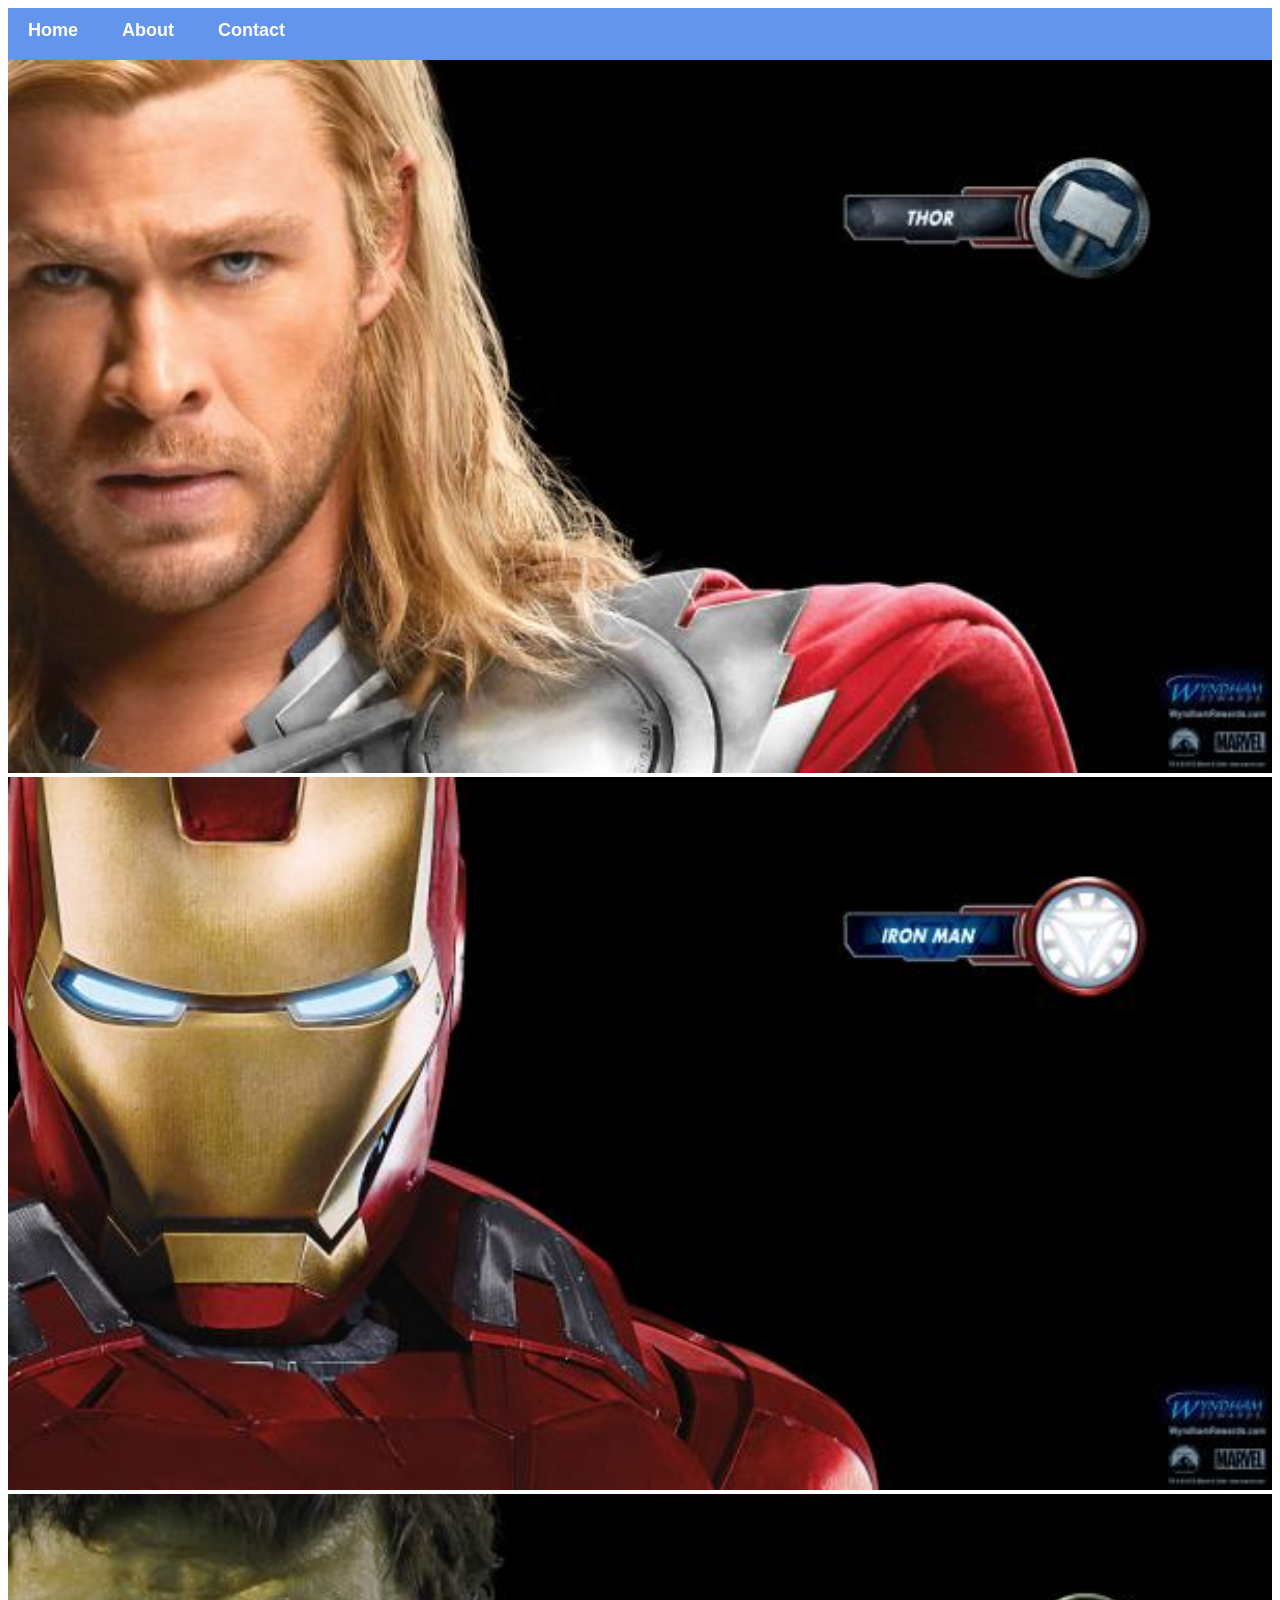
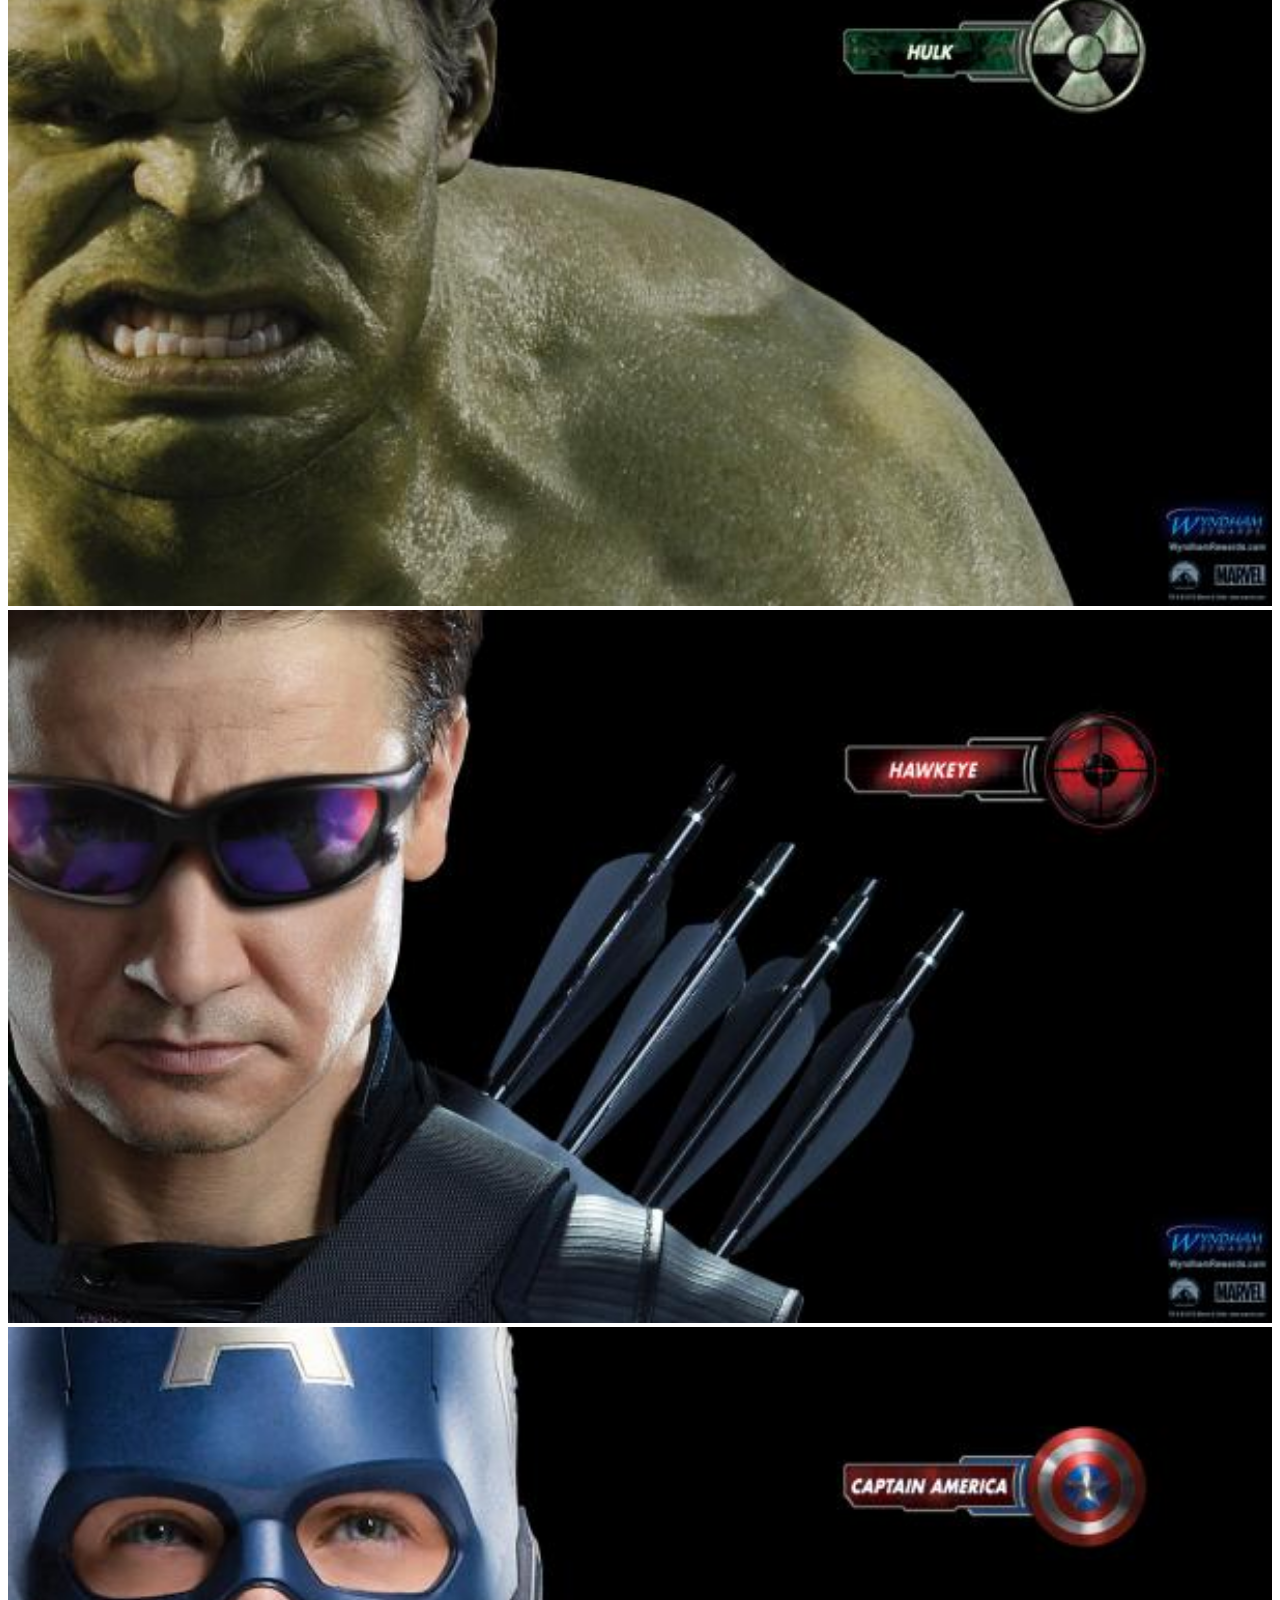
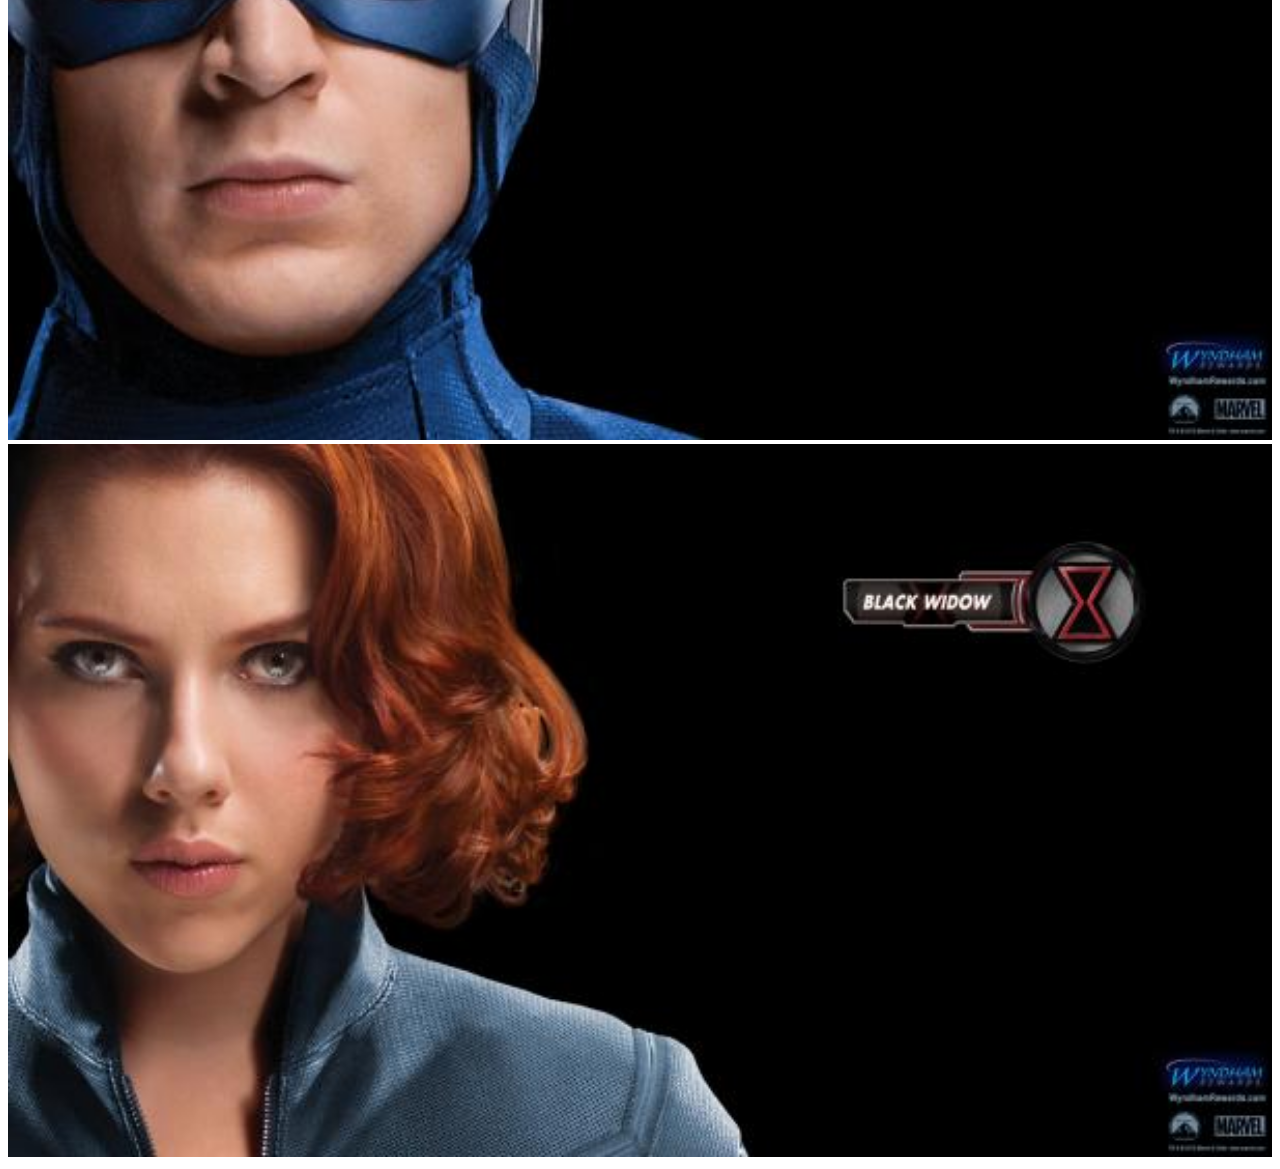
<file: Week 2_Avengers App/index.html>
<!DOCTYPE html>
<html>
<head>
    <meta charset="UTF-8" />
    <title>Avengers</title>
    <link rel="stylesheet" href="styles.css" />
</head>
<body>
    <div id="menu">
        <a href="#">Home</a>
        <a href="about.html">About</a>
        <a href="contact.html">Contact</a>
    </div>
    <div class="gallery">
        <a href="avenger_01.html"> <img src="images/avengers_01.jpg" alt="avengers_01" /></a>
        <a href="avenger_02.html"> <img src="images/avengers_02.jpg" alt="avengers_02" /></a>
        <a href="avenger_03.html"> <img src="images/avengers_03.jpg" alt="avengers_03" /></a>
        <a href="avenger_04.html"> <img src="images/avengers_04.jpg" alt="avengers_04" /></a>
        <a href="avenger_05.html"> <img src="images/avengers_05.jpg" alt="avengers_05" /></a>
        <a href="avenger_06.html"> <img src="images/avengers_06.jpg" alt="avengers_06" /></a>
    </div>    
</body>
</html>
</file>
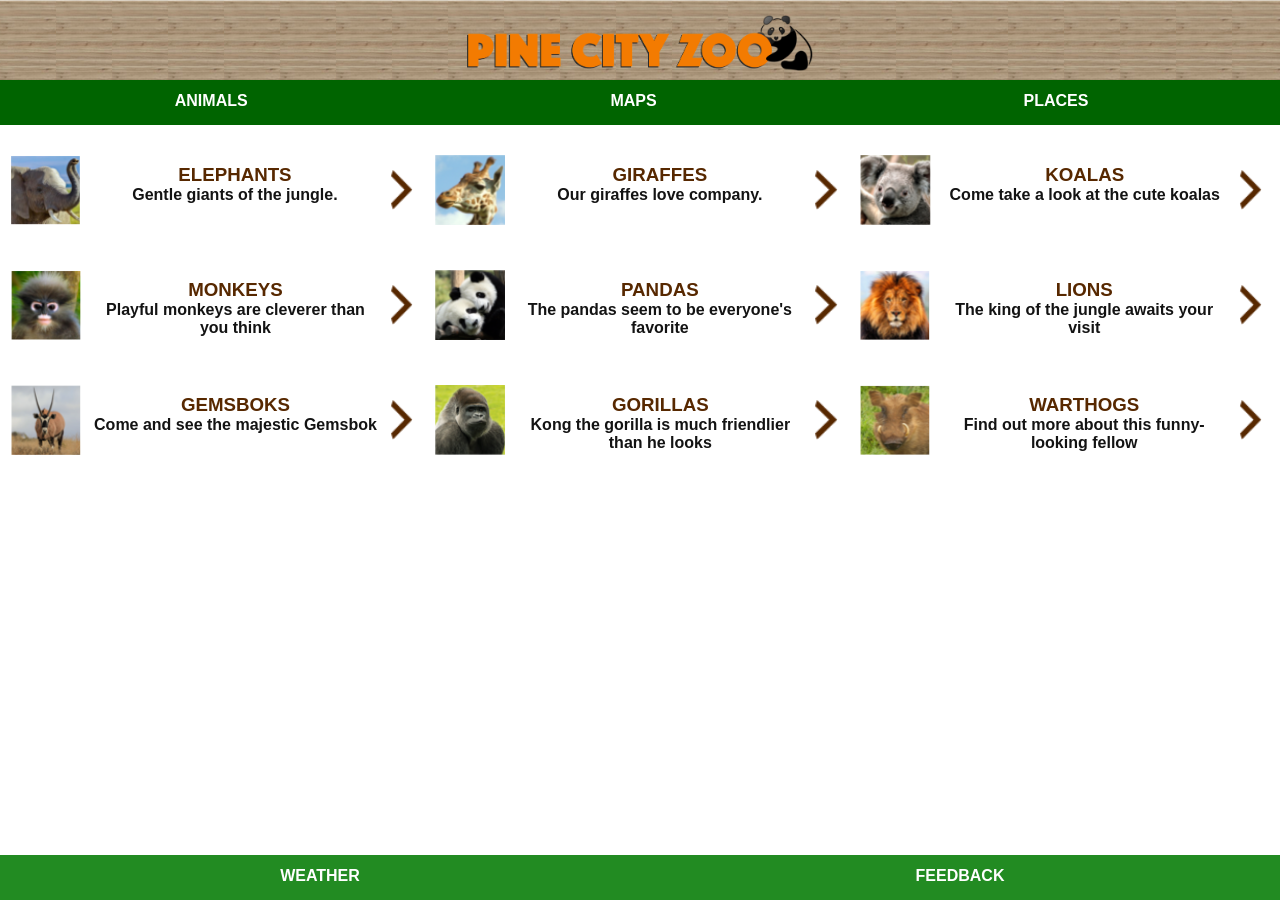
<file: animals.html>
<!DOCTYPE html>
<html>
<head>
    <meta charset="UTF-8" />
    <title>PineCityZoo</title>
    <link rel="stylesheet" href="styles.css" />
</head>
<body>
    <div id="header">
     <img src="pineCityZooImages/images/logo.png" alt="pineCityZooImages Logo">
    </div>

    <div id="tabs-top">
        <a href="#">ANIMALS</a>
        <a href="Index.html">MAPS</a>
        <a href="#">PLACES</a>

        <div id="Main">
            <div id="Content">
                <a class="info-box" href="#">
                    <img class="right" src="pineCityZooImages/images/next-arrow.png" alt="Next Arrow" />
                    <img src="pineCityZooImages/images/elephant-tn.png" alt="elephant-tn"/>
                    <h3>ELEPHANTS</h3>
                    <p>Gentle giants of the jungle.</p>
                </a>

                <a class="info-box" href="#">
                    <img class="right" src="pineCityZooImages/images/next-arrow.png" alt="Next Arrow" />
                    <img src="pineCityZooImages/images/giraffe-tn.png" alt="giraffe-tn"/>
                    <h3>GIRAFFES</h3>
                    <p>Our giraffes love company.</p>
                </a>

                <a class="info-box" href="#">
                    <img class="right" src="pineCityZooImages/images/next-arrow.png" alt="Next Arrow" />
                    <img src="pineCityZooImages/images/koala-tn.png" alt="koala-tn"/>
                    <h3>KOALAS</h3>
                    <p>Come take a look at the cute koalas</p>
                </a>

                <a class="info-box" href="#">
                    <img class="right" src="pineCityZooImages/images/next-arrow.png" alt="Next Arrow" />
                    <img src="pineCityZooImages/images/monkey-tn.png" alt="monkey-tn"/>
                    <h3>MONKEYS</h3>
                    <p>Playful monkeys are cleverer than you think</p>
                </a>

                <a class="info-box" href="#">
                    <img class="right" src="pineCityZooImages/images/next-arrow.png" alt="Next Arrow" />
                    <img src="pineCityZooImages/images/panda-tn.png" alt="panda-tn"/>
                    <h3>PANDAS</h3>
                    <p>The pandas seem to be everyone's favorite</p>
                </a>

                <a class="info-box" href="#">
                    <img class="right" src="pineCityZooImages/images/next-arrow.png" alt="Next Arrow" />
                    <img src="pineCityZooImages/images/lion-tn.png" alt="lion-tn"/>
                    <h3>LIONS</h3>
                    <p>The king of the jungle awaits your visit</p>
                </a>

                <a class="info-box" href="#">
                    <img class="right" src="pineCityZooImages/images/next-arrow.png" alt="Next Arrow" />
                    <img src="pineCityZooImages/images/gemsbok-tn.png" alt="gemsbok-tn"/>
                    <h3>GEMSBOKS</h3>
                    <p>Come and see the majestic Gemsbok</p>
                </a>

                <a class="info-box" href="#">
                    <img class="right" src="pineCityZooImages/images/next-arrow.png" alt="Next Arrow" />
                    <img src="pineCityZooImages/images/gorilla-tn.png" alt="gorilla-tn"/>
                    <h3>GORILLAS</h3>
                    <p>Kong the gorilla is much friendlier than he looks</p>
                </a>

                <a class="info-box" href="#">
                    <img class="right" src="pineCityZooImages/images/next-arrow.png" alt="Next Arrow" />
                    <img src="pineCityZooImages/images/warthog-tn.png" alt="warthog-tn"/>
                    <h3>WARTHOGS</h3>
                    <p>Find out more about this funny-looking fellow</p>
                </a>
            </div>
        </div>
    <div id="tabs-bottom">
        <a href="#">WEATHER</a>
        <a href="#">FEEDBACK</a>
    </div>
</body>
</html>
</file>
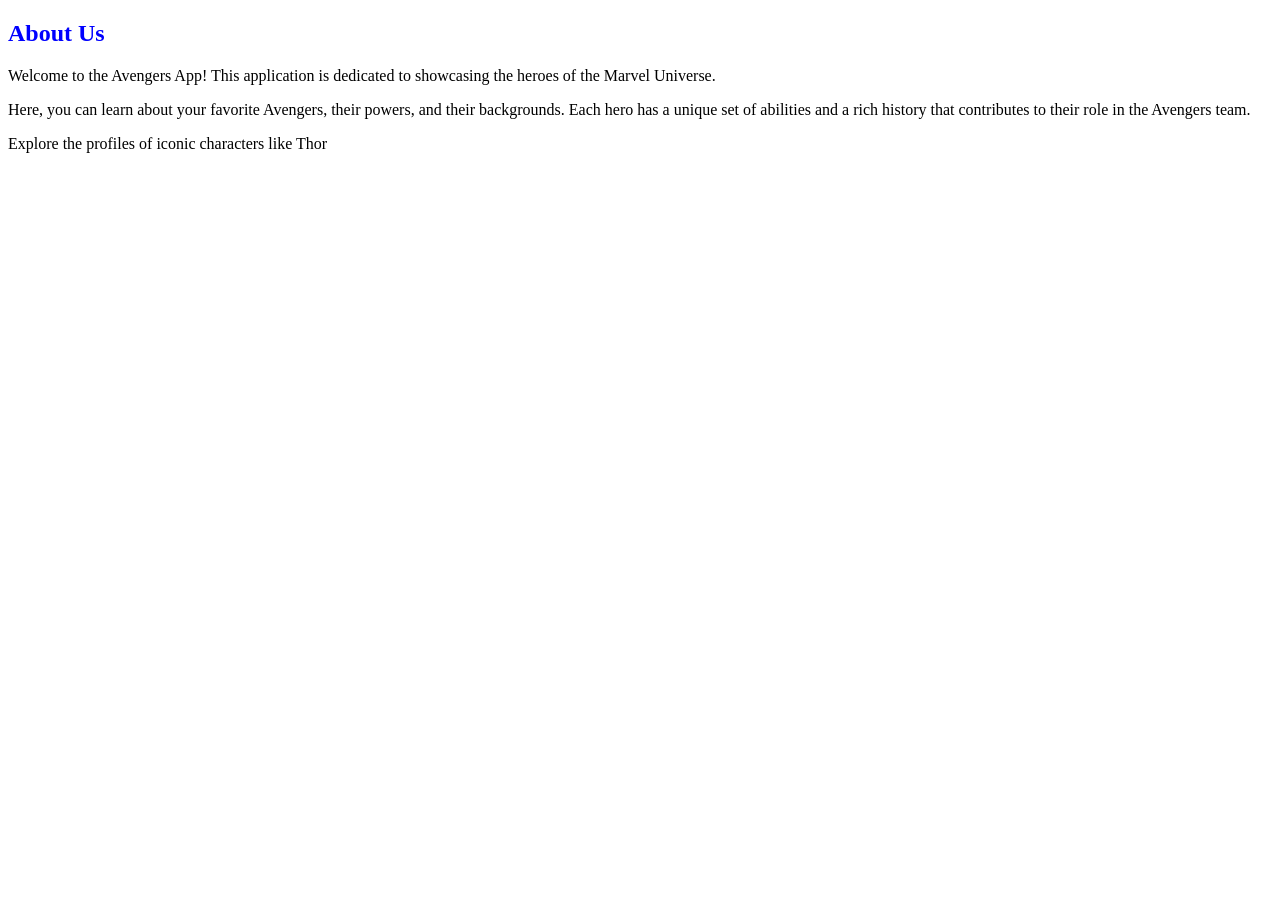
<file: Week 2_Avengers App/about.html>
<!DOCTYPE html>
<html>
<head>
    <meta charset="UTF-8" />
    <title>About Us</title>
    <link rel="stylesheet" href="styles.css" />
</head>
<body>
    <h2>About Us</h2>
    <p>Welcome to the Avengers App! This application is dedicated to showcasing the heroes of the Marvel Universe.</p>
    <p>Here, you can learn about your favorite Avengers, their powers, and their backgrounds. Each hero has a unique set of abilities and a rich history that contributes to their role in the Avengers team.</p>
    <p>Explore the profiles of iconic characters like Thor             
</body>
</html>
</file>
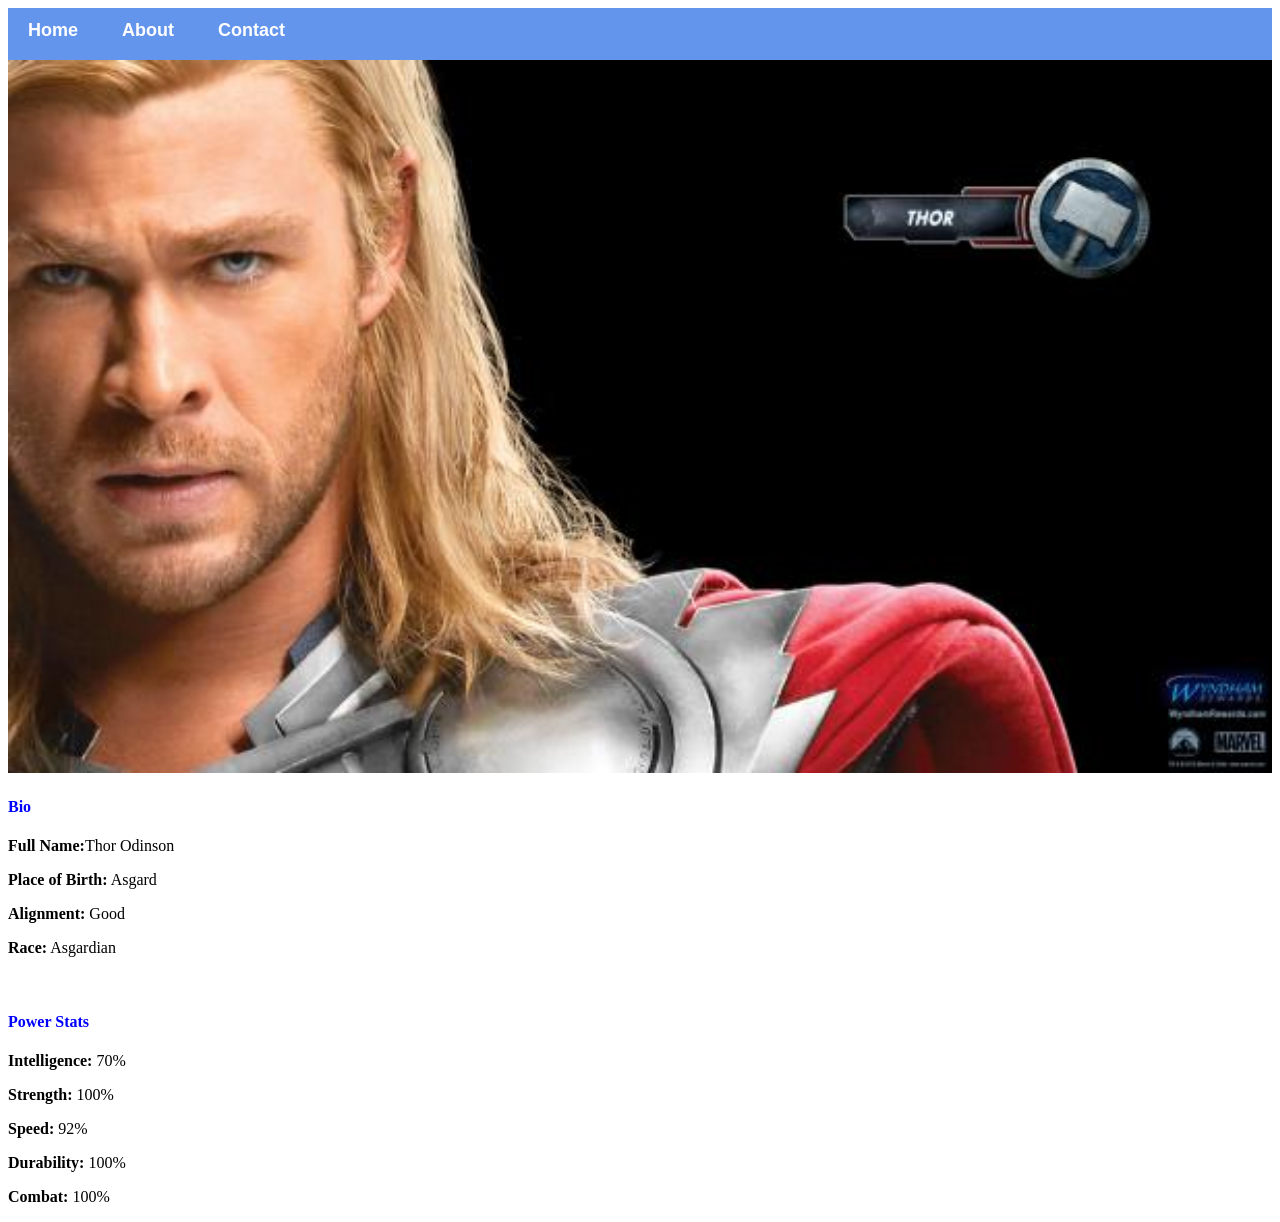
<file: Week 2_Avengers App/avenger_01.html>
<!DOCTYPE html>
<html>
<head>
    <meta charset="UTF-8" />
    <title>Avengers</title>
    <link rel="stylesheet" href="styles.css" />
</head>
<body>
    <div id="menu">
        <a href="#">Home</a>
        <a href="about.html">About</a>
        <a href="contact.html">Contact</a>
    </div>

    <div class="gallery">
        <img src="images/avengers_01.jpg" alt="avengers_01" />
    </div>
    <h4>Bio</h4>
    <p><b>Full Name:</b>Thor Odinson</p>
    <p><b>Place of Birth:</b> Asgard</p>    
    <p><b>Alignment:</b> Good</p>    
    <p><b>Race:</b> Asgardian</p>
    <br>
    <h4>Power Stats</h4> 
    <p><b>Intelligence:</b> 70%</p>
    <p><b>Strength:</b> 100%</p>
    <p><b>Speed:</b> 92%</p>
    <p><b>Durability:</b> 100%</p>
    <p><b>Combat:</b> 100%</p>               
</body>
</html>
</file>
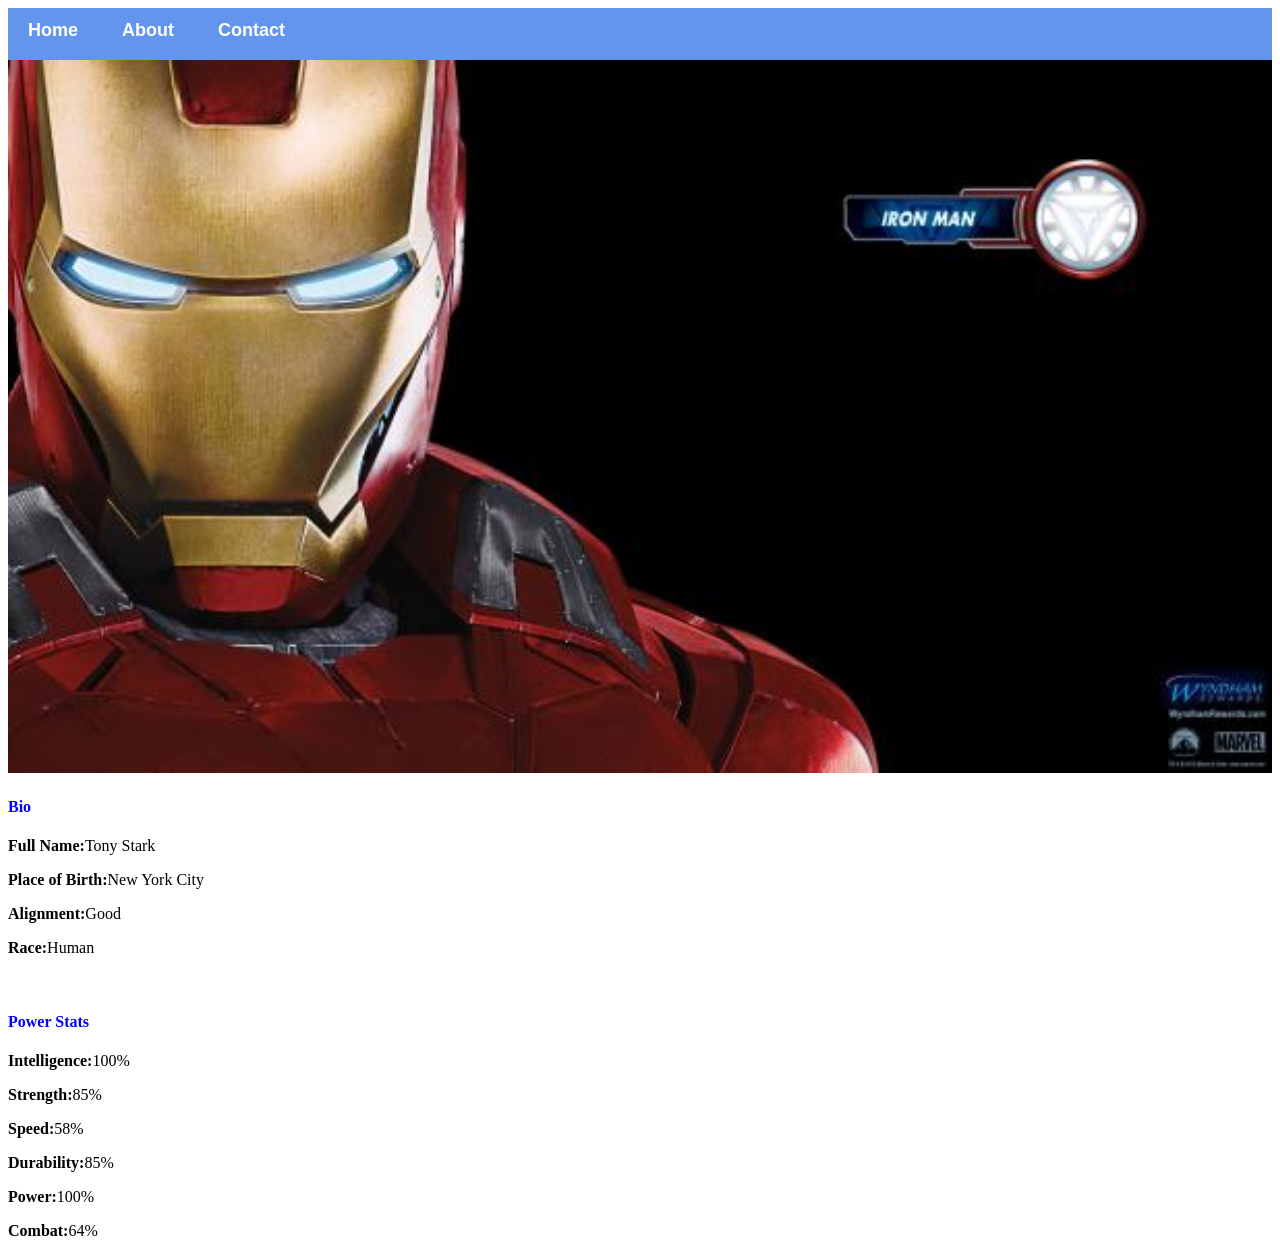
<file: Week 2_Avengers App/avenger_02.html>
<!DOCTYPE html>
<html>
<head>
    <meta charset="UTF-8" />
    <title>Avengers</title>
    <link rel="stylesheet" href="styles.css" />
</head>
<body>
    <div id="menu">
        <a href="#">Home</a>
        <a href="about.html">About</a>
        <a href="contact.html">Contact</a>
    </div>

    <div class="gallery">
        <img src="images/avengers_02.jpg" alt="avengers_02" />
    </div>
    <h4>Bio</h4>
    <p><b>Full Name:</b>Tony Stark</p>
    <p><b>Place of Birth:</b>New York City</p>    
    <p><b>Alignment:</b>Good</p>    
    <p><b>Race:</b>Human</p>
    <br>
    <h4>Power Stats</h4> 
    <p><b>Intelligence:</b>100%</p>
    <p><b>Strength:</b>85%</p>
    <p><b>Speed:</b>58%</p>
    <p><b>Durability:</b>85%</p>
    <p><b>Power:</b>100%</p>
    <p><b>Combat:</b>64%</p>               
</body>
</html>
</file>
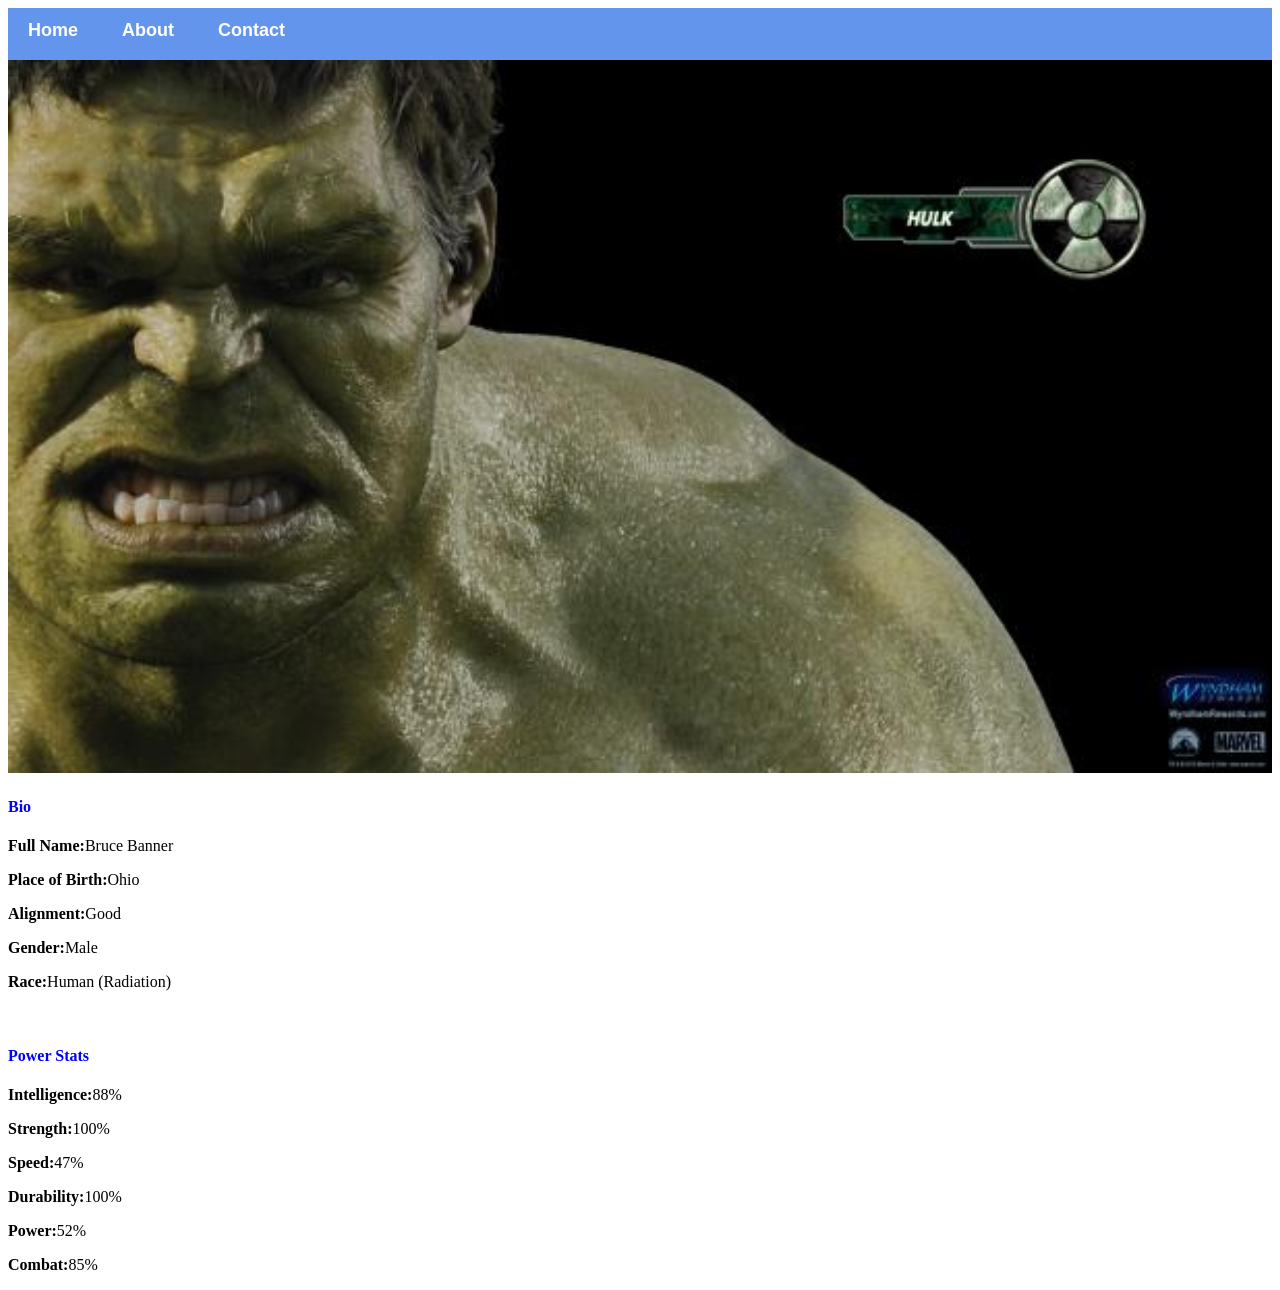
<file: Week 2_Avengers App/avenger_03.html>
<!DOCTYPE html>
<html>
<head>
    <meta charset="UTF-8" />
    <title>Avengers</title>
    <link rel="stylesheet" href="styles.css" />
</head>
<body>
    <div id="menu">
        <a href="#">Home</a>
        <a href="about.html">About</a>
        <a href="contact.html">Contact</a>
    </div>

    <div class="gallery">
        <img src="images/avengers_03.jpg" alt="avengers_03" />
    </div>
    <h4>Bio</h4>
    <p><b>Full Name:</b>Bruce Banner</p>
    <p><b>Place of Birth:</b>Ohio</p>    
    <p><b>Alignment:</b>Good</p>
     <p><b>Gender:</b>Male</p>     
    <p><b>Race:</b>Human (Radiation)</p>
    <br>
    <h4>Power Stats</h4> 
    <p><b>Intelligence:</b>88%</p>
    <p><b>Strength:</b>100%</p>
    <p><b>Speed:</b>47%</p>
    <p><b>Durability:</b>100%</p>
    <p><b>Power:</b>52%</p>
    <p><b>Combat:</b>85%</p>               
</body>
</html>
</file>
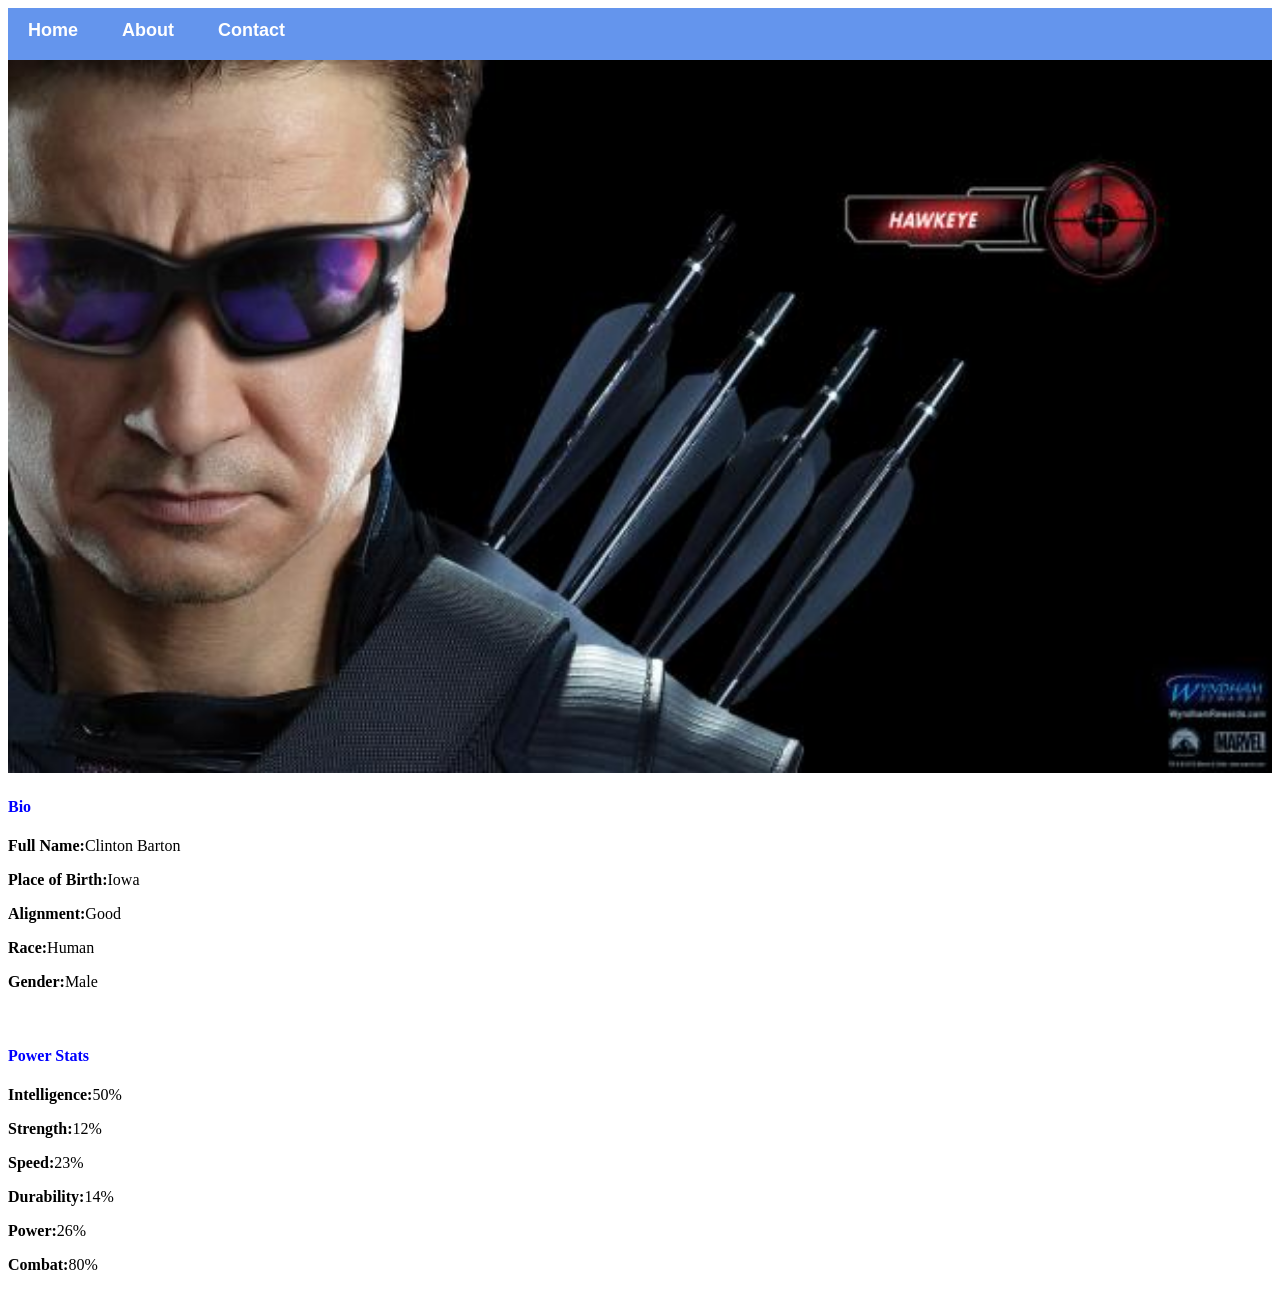
<file: Week 2_Avengers App/avenger_04.html>
<!DOCTYPE html>
<html>
<head>
    <meta charset="UTF-8" />
    <title>Avengers</title>
    <link rel="stylesheet" href="styles.css" />
</head>
<body>
    <div id="menu">
        <a href="#">Home</a>
        <a href="about.html">About</a>
        <a href="contact.html">Contact</a>
    </div>

    <div class="gallery">
        <img src="images/avengers_04.jpg" alt="avengers_04" />
    </div>
    <h4>Bio</h4>
    <p><b>Full Name:</b>Clinton Barton</p>
    <p><b>Place of Birth:</b>Iowa</p>    
    <p><b>Alignment:</b>Good</p>    
    <p><b>Race:</b>Human</p>
     <p><b>Gender:</b>Male</p>
    <br>
    <h4>Power Stats</h4> 
    <p><b>Intelligence:</b>50%</p>
    <p><b>Strength:</b>12%</p>
    <p><b>Speed:</b>23%</p>
    <p><b>Durability:</b>14%</p>
    <p><b>Power:</b>26%</p>
    <p><b>Combat:</b>80%</p>               
</body>
</html>
</file>
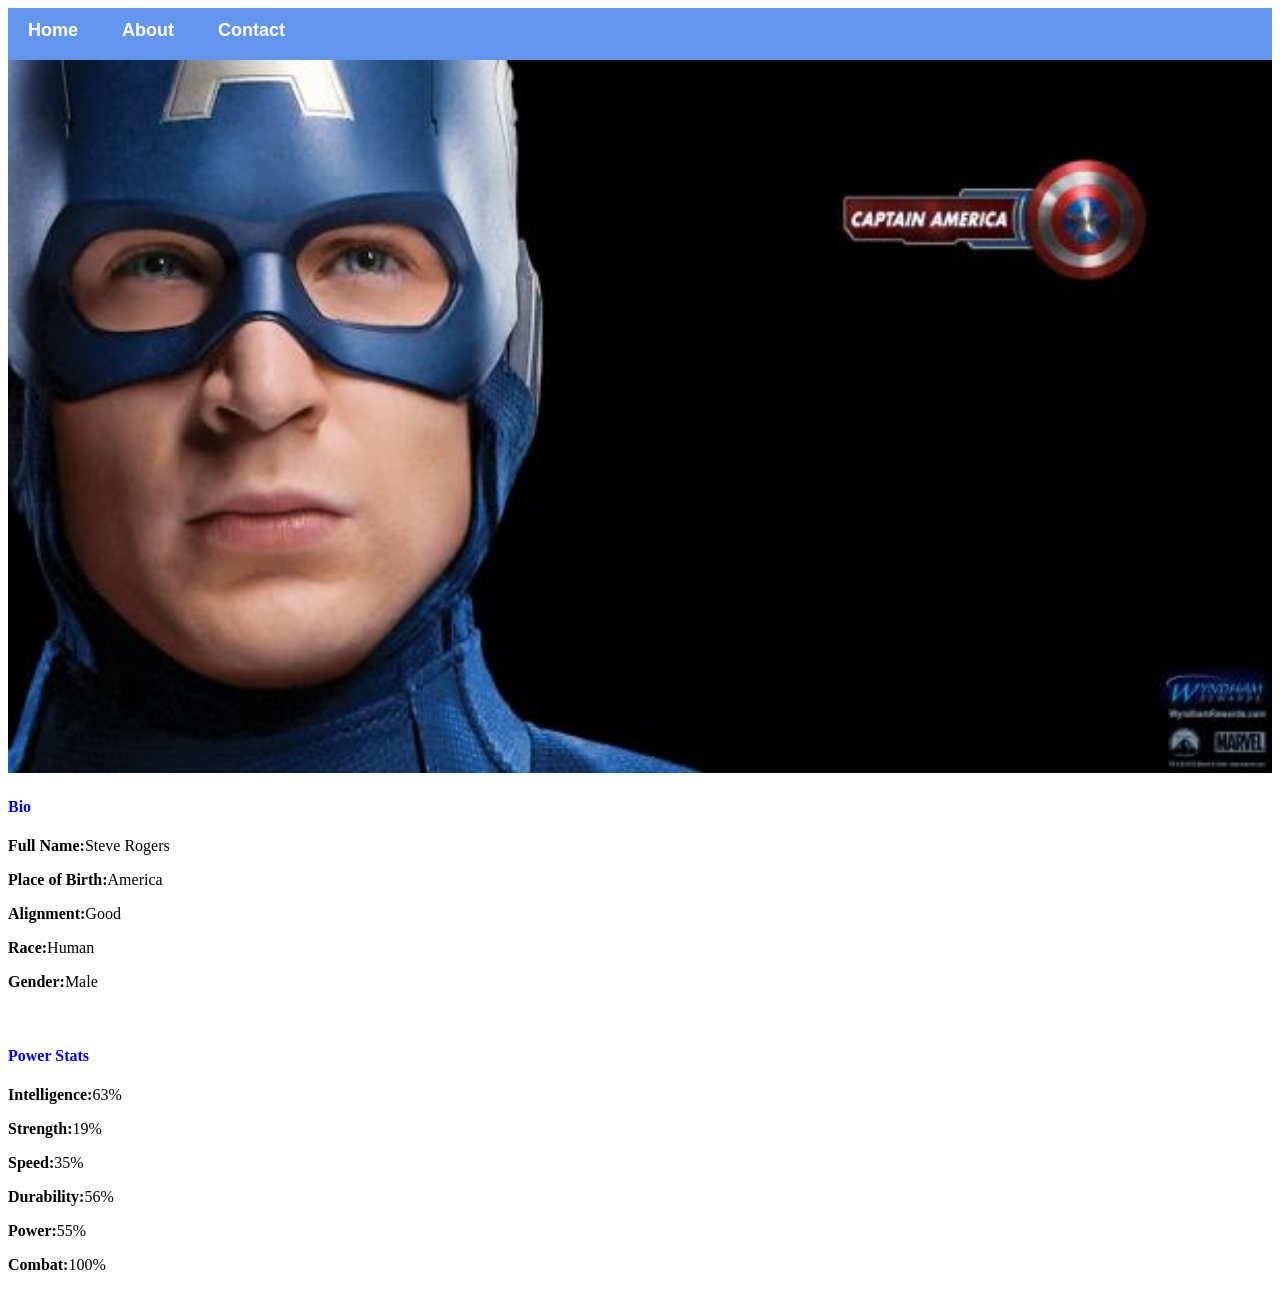
<file: Week 2_Avengers App/avenger_05.html>
<!DOCTYPE html>
<html>
<head>
    <meta charset="UTF-8" />
    <title>Avengers</title>
    <link rel="stylesheet" href="styles.css" />
</head>
<body>
    <div id="menu">
        <a href="#">Home</a>
        <a href="about.html">About</a>
        <a href="contact.html">Contact</a>
    </div>

    <div class="gallery">
        <img src="images/avengers_05.jpg" alt="avengers_06" />
    </div>
    <h4>Bio</h4>
    <p><b>Full Name:</b>Steve Rogers</p>
    <p><b>Place of Birth:</b>America</p>    
    <p><b>Alignment:</b>Good</p>    
    <p><b>Race:</b>Human</p>
    <p><b>Gender:</b>Male</p>
    <br>
    <h4>Power Stats</h4> 
    <p><b>Intelligence:</b>63%</p>
    <p><b>Strength:</b>19%</p>
    <p><b>Speed:</b>35%</p>
    <p><b>Durability:</b>56%</p>
    <p><b>Power:</b>55%</p>
    <p><b>Combat:</b>100%</p>               
</body>
</html>
</file>
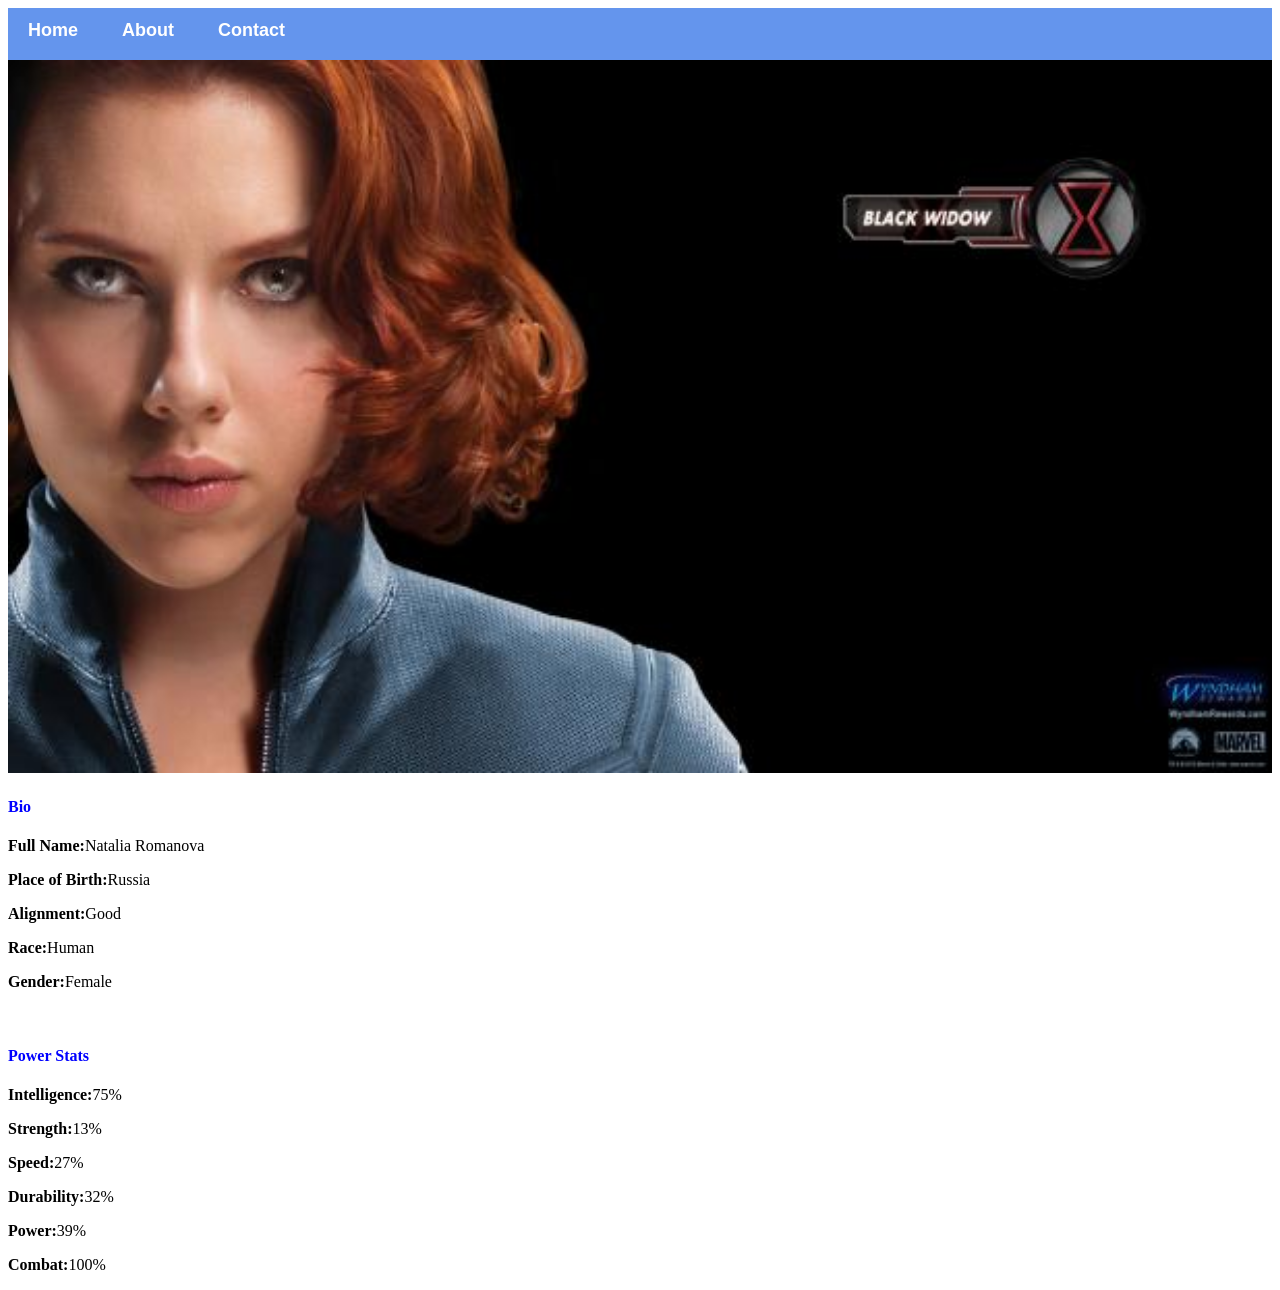
<file: Week 2_Avengers App/avenger_06.html>
<!DOCTYPE html>
<html>
<head>
    <meta charset="UTF-8" />
    <title>Avengers</title>
    <link rel="stylesheet" href="styles.css" />
</head>
<body>
    <div id="menu">
        <a href="#">Home</a>
        <a href="about.html">About</a>
        <a href="contact.html">Contact</a>
    </div>

    <div class="gallery">
        <img src="images/avengers_06.jpg" alt="avengers_06" />
    </div>
    <h4>Bio</h4>
    <p><b>Full Name:</b>Natalia Romanova</p>
    <p><b>Place of Birth:</b>Russia</p>    
    <p><b>Alignment:</b>Good</p>    
    <p><b>Race:</b>Human</p>
    <p><b>Gender:</b>Female</p>
    <br>
    <h4>Power Stats</h4> 
    <p><b>Intelligence:</b>75%</p>
    <p><b>Strength:</b>13%</p>
    <p><b>Speed:</b>27%</p>
    <p><b>Durability:</b>32%</p>
    <p><b>Power:</b>39%</p>
    <p><b>Combat:</b>100%</p>               
</body>
</html>
</file>
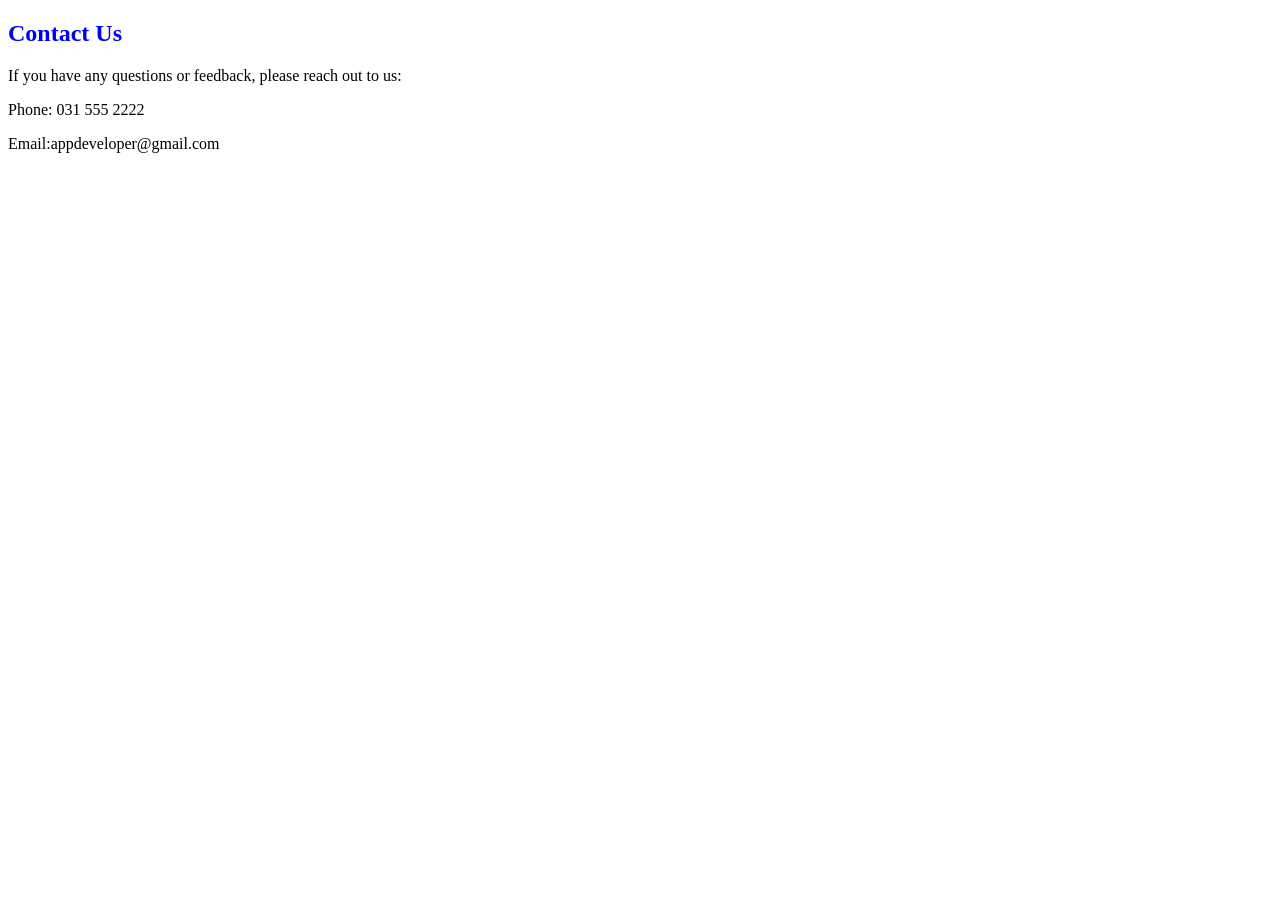
<file: Week 2_Avengers App/contact.html>
<!DOCTYPE html>
<html>
<head>
    <meta charset="UTF-8" />
    <title>Contact Us</title>
    <link rel="stylesheet" href="styles.css" />
</head>
<body>
    <h2>Contact Us</h2>
    <p>If you have any questions or feedback, please reach out to us:</p>
    <p>Phone: 031 555 2222</p>
    <p>Email:appdeveloper@gmail.com</p>            
</body>
</html>
</file>
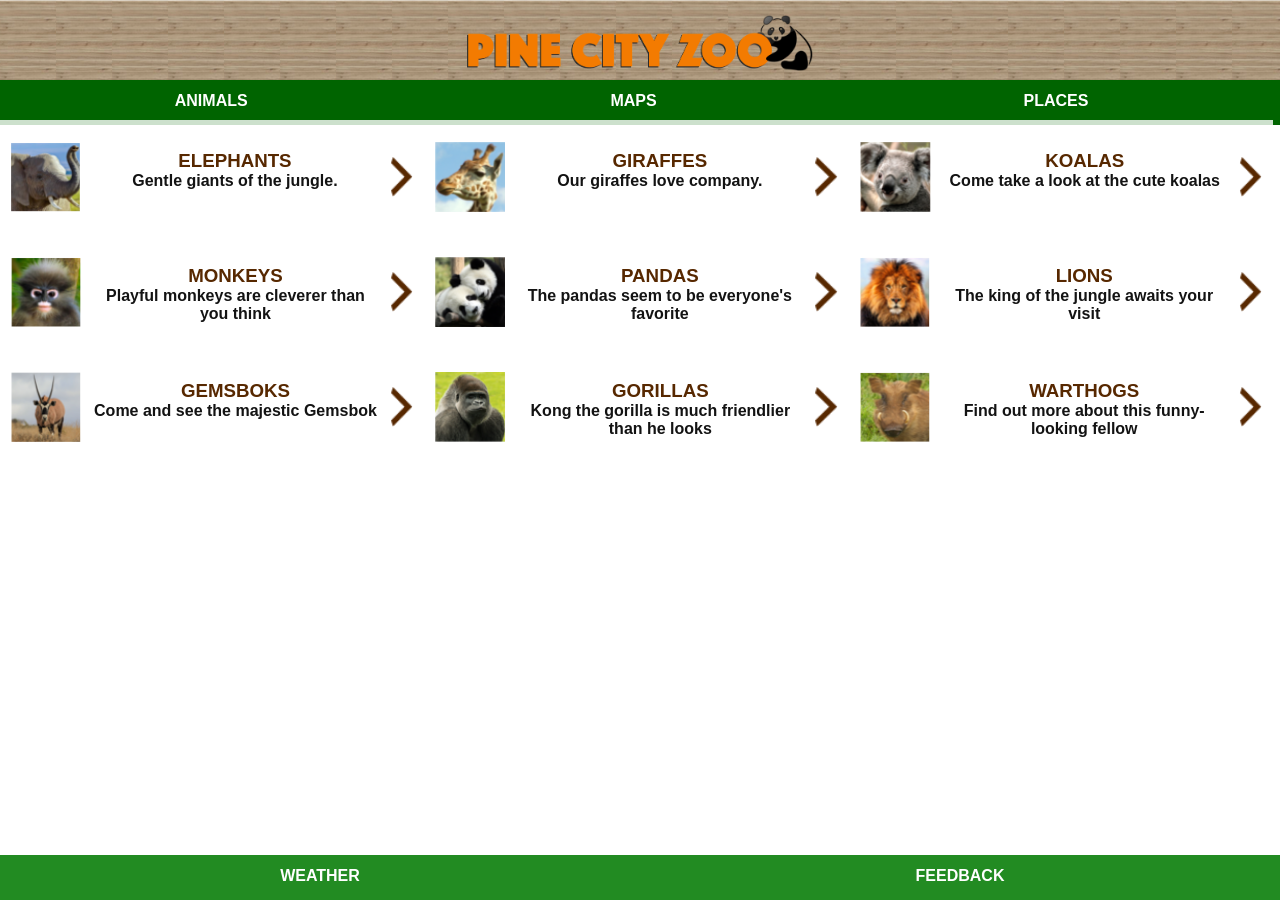
<file: Week 3_PineCityZoo App/animals.html>
<!DOCTYPE html>
<html>
<head>
    <meta charset="UTF-8" />
    <title>PineCityZoo</title>
    <link rel="stylesheet" href="styles.css" />
</head>
<body>
    <div id="header">
     <img src="pineCityZooImages/images/logo.png" alt="pineCityZooImages Logo">
    </div>

    <div id="tabs-top">
        <a href="#">ANIMALS</a>
        <a href="Index.html">MAPS</a>
        <a href="#">PLACES</a>

        <div id="Main">
            <div id="Content">
                <a class="info-box" href="#">
                    <img class="right" src="pineCityZooImages/images/next-arrow.png" alt="Next Arrow" />
                    <img src="pineCityZooImages/images/elephant-tn.png" alt="elephant-tn"/>
                    <h3>ELEPHANTS</h3>
                    <p>Gentle giants of the jungle.</p>
                </a>

                <a class="info-box" href="#">
                    <img class="right" src="pineCityZooImages/images/next-arrow.png" alt="Next Arrow" />
                    <img src="pineCityZooImages/images/giraffe-tn.png" alt="giraffe-tn"/>
                    <h3>GIRAFFES</h3>
                    <p>Our giraffes love company.</p>
                </a>

                <a class="info-box" href="#">
                    <img class="right" src="pineCityZooImages/images/next-arrow.png" alt="Next Arrow" />
                    <img src="pineCityZooImages/images/koala-tn.png" alt="koala-tn"/>
                    <h3>KOALAS</h3>
                    <p>Come take a look at the cute koalas</p>
                </a>

                <a class="info-box" href="#">
                    <img class="right" src="pineCityZooImages/images/next-arrow.png" alt="Next Arrow" />
                    <img src="pineCityZooImages/images/monkey-tn.png" alt="monkey-tn"/>
                    <h3>MONKEYS</h3>
                    <p>Playful monkeys are cleverer than you think</p>
                </a>

                <a class="info-box" href="#">
                    <img class="right" src="pineCityZooImages/images/next-arrow.png" alt="Next Arrow" />
                    <img src="pineCityZooImages/images/panda-tn.png" alt="panda-tn"/>
                    <h3>PANDAS</h3>
                    <p>The pandas seem to be everyone's favorite</p>
                </a>

                <a class="info-box" href="#">
                    <img class="right" src="pineCityZooImages/images/next-arrow.png" alt="Next Arrow" />
                    <img src="pineCityZooImages/images/lion-tn.png" alt="lion-tn"/>
                    <h3>LIONS</h3>
                    <p>The king of the jungle awaits your visit</p>
                </a>

                <a class="info-box" href="#">
                    <img class="right" src="pineCityZooImages/images/next-arrow.png" alt="Next Arrow" />
                    <img src="pineCityZooImages/images/gemsbok-tn.png" alt="gemsbok-tn"/>
                    <h3>GEMSBOKS</h3>
                    <p>Come and see the majestic Gemsbok</p>
                </a>

                <a class="info-box" href="#">
                    <img class="right" src="pineCityZooImages/images/next-arrow.png" alt="Next Arrow" />
                    <img src="pineCityZooImages/images/gorilla-tn.png" alt="gorilla-tn"/>
                    <h3>GORILLAS</h3>
                    <p>Kong the gorilla is much friendlier than he looks</p>
                </a>

                <a class="info-box" href="#">
                    <img class="right" src="pineCityZooImages/images/next-arrow.png" alt="Next Arrow" />
                    <img src="pineCityZooImages/images/warthog-tn.png" alt="warthog-tn"/>
                    <h3>WARTHOGS</h3>
                    <p>Find out more about this funny-looking fellow</p>
                </a>
            </div>
        </div>
    <div id="tabs-bottom">
        <a href="weather.html">WEATHER</a>
        <a href="feedback.html">FEEDBACK</a>
    </div>
</body>
</html>
</file>
<file: Week 2_Avengers App/styles.css>
.gallery img {
    width: 100%;
}

h2 {
    color: blue;
    text-decoration: solid;
}

h4{

    color: blue;
    text-decoration: solid;
}

#menu{
    width: 100%;
    height: 40px;
    background-color:cornflowerblue ;
    padding-top: 12px;
}

#menu a{
    color: white;
    font-family: helvetica, sans-serif;
    font-size: 18px;
    text-decoration: none;
    font-weight: 800;

    padding-left: 20px;
    padding-right: 20px;
}

#menu a:hover{
    color: #5077bd;
}
</file>
<file: styles.css>
body{
    padding: 0;
    margin: 0%;
    font-family: Arial, Helvetica, sans-serif;
}
/*===== Header =====*/
#header{
    position: fixed;
    top:0px;
    left: 0px;
    z-index:500;
    width: 100%;
    height: 80px;
    background-image: url(pineCityZooImages/images/wood-bg.png);
    background-repeat: repeat-x;
}

#header img{
    display: block;
    margin: auto;
    height: 70%;
    padding-top: 15px;
}

/*===== Top-tabs =====*/
#tabs-top{
    position: fixed;
    top: 80px;
    left: 0;
    z-index: 500;
    width: 100%;
    height: 5%;
    background-color: darkgreen;
}

#tabs-top a{
    float: left;
    display: block;
    width: 33%;
    height: 35%;
    font-weight: 700;
    color: white;
    text-align: center;
    text-decoration: none;
    padding-top: 12px;
}

/*===== Main.home =====*/
#Main-home{
    margin-top: 90px;
}

/*===== Bottom Tabs =====*/
#tabs-bottom{
    position: fixed;
    bottom: 0;
    left: 0;
    z-index: 500;
    width: 100%;
    height: 5%;
    background-color:forestgreen;
}

#tabs-bottom a{
    float: left;
    display: block;
    width: 50%;
    height: 35px;
    font-weight: 700;
    color: white;
    text-align: center;
    text-decoration: none;
    padding-top: 12px;
}

/*===== Main =====*/
#Main{
margin-top: 41px;;
background-repeat: repeat-y;
}

#content{
    padding: top 1px;
    padding-bottom: 50px;
}

/*===== Info Box =====*/
a.info-box{
    text-decoration-style: none;
    background: rgba(255, 255, 255, 0.8);
    width: 90%;
    height: 90px;
    display: block;
    margin: auto;
    margin-top: 12px;
    padding: 1px;
}

.info-box img{
    height: 70px;
    float: left;
    margin: 10px;
    float:left
}
.info-box h3{
    margin-bottom: 0;
    padding: 0;
    color: #572800;
    width: 90%;
}

.info-box p{
    margin: 0;
    padding: 0;
    color: #131313;
    width: 90%;
}
.info-box img.right{
    float: right;
    margin-top: 25px;
    height: 40px;
}
</file>
<file: Week 3_PineCityZoo App/styles.css>
body{
    padding: 0;
    margin: 0%;
    font-family: Arial, Helvetica, sans-serif;
}
/*===== Header =====*/
#header{
    position: fixed;
    top:0px;
    left: 0px;
    z-index:500;
    width: 100%;
    height: 80px;
    background-image: url(pineCityZooImages/images/wood-bg.png);
    background-repeat: repeat-x;
}

#header img{
    display: block;
    margin: auto;
    height: 70%;
    padding-top: 15px;
}

/*===== Top-tabs =====*/
#tabs-top{
    position: fixed;
    top: 80px;
    left: 0;
    z-index: 500;
    width: 100%;
    height: 5%;
    background-color: darkgreen;
}

#tabs-top a{
    float: left;
    display: block;
    width: 33%;
    height: 35%;
    font-weight: 700;
    color: white;
    text-align: center;
    text-decoration: none;
    padding-top: 12px;
}

/*===== Main.home =====*/
#Main-home{
    margin-top: 90px;
}

/*===== Bottom Tabs =====*/
#tabs-bottom{
    position: fixed;
    bottom: 0;
    left: 0;
    z-index: 500;
    width: 100%;
    height: 5%;
    background-color:forestgreen;
}

#tabs-bottom a{
    float: left;
    display: block;
    width: 50%;
    height: 35px;
    font-weight: 700;
    color: white;
    text-align: center;
    text-decoration: none;
    padding-top: 12px;
}

/*===== Main =====*/
#main{
margin-top: 119px;
background: url('pineCityZooImages/images/map-blur.png');
background-repeat: repeat-y;
}

#content{
    padding: top 1px;
    padding-bottom: 50px;
}

/*===== Info Box =====*/
a.info-box{
    text-decoration-style: none;
    background: rgba(255, 255, 255, 0.8);
    width: 90%;
    height: 90px;
    display: block;
    margin: auto;
    margin-top: 12px;
    padding: 1px;
}

.info-box img{
    height: 70px;
    float: left;
    margin: 10px;
    float:left
}
.info-box h3{
    margin-bottom: 0;
    padding: 0;
    color: #572800;
    width: 90%;
}

.info-box p{
    margin: 0;
    padding: 0;
    color: #131313;
    width: 90%;
}
.info-box img.right{
    float: right;
    margin-top: 25px;
    height: 40px;
}
</file>
